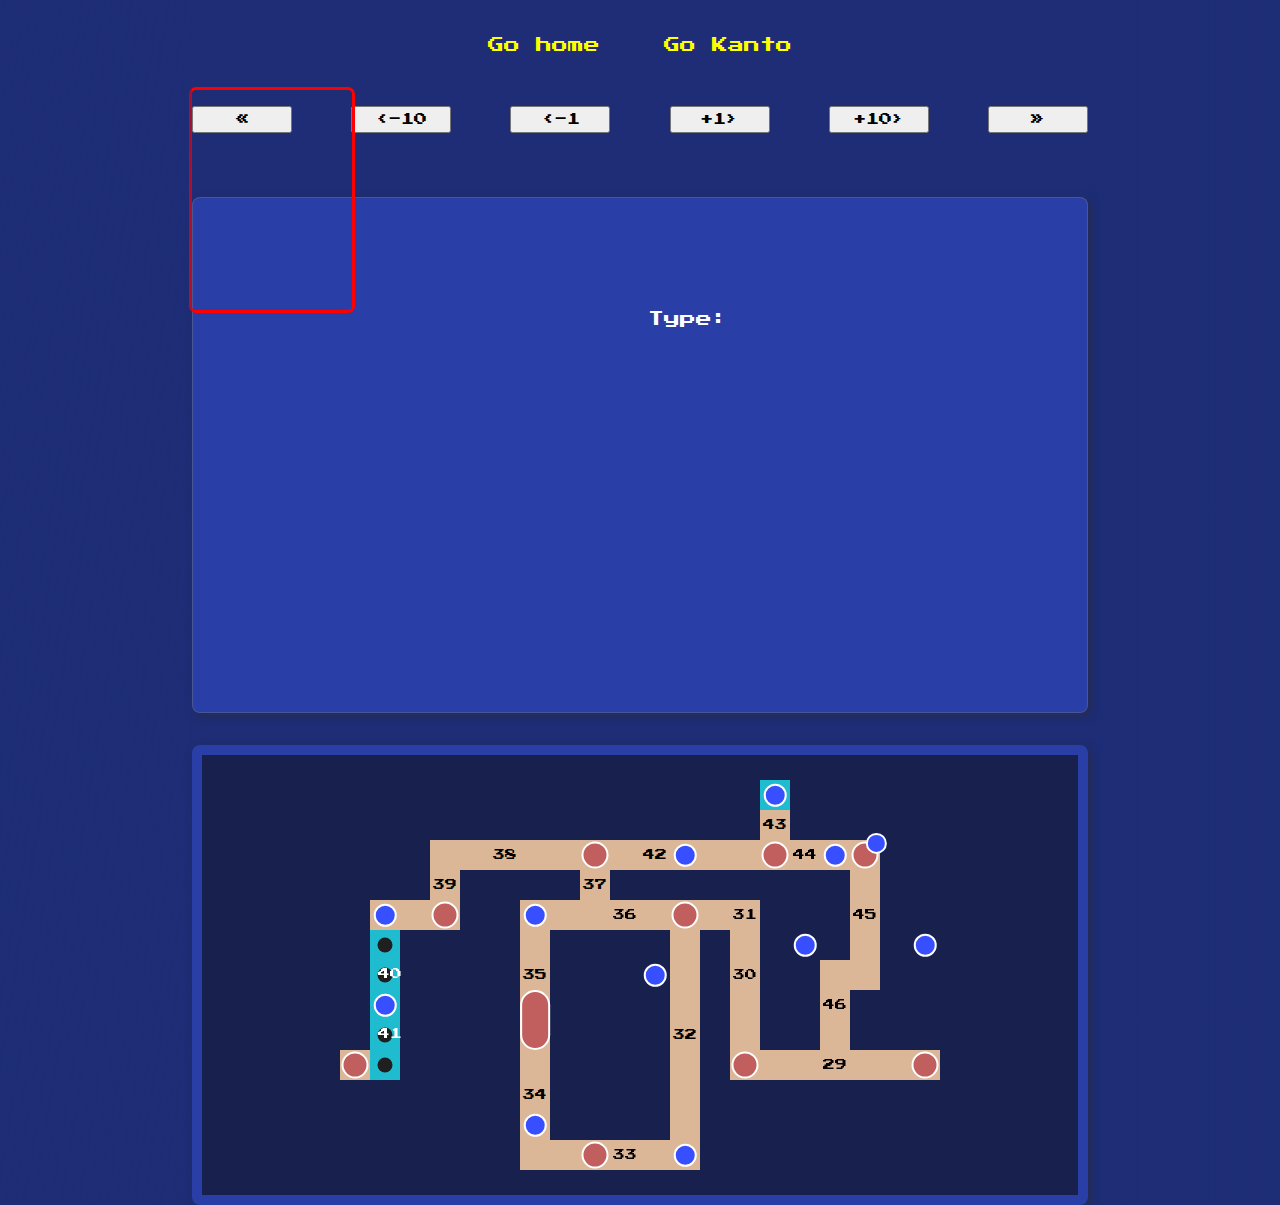
<file: info-johto/index.html>
<!DOCTYPE html>
<html lang="en">
  <head>
    <meta charset="UTF-8" />
    <meta name="viewport" content="width=device-width, initial-scale=1.0" />
    <title>Johto</title>
    <link rel="preconnect" href="https://fonts.googleapis.com" />
    <link rel="preconnect" href="https://fonts.gstatic.com" crossorigin />
    <link href="https://fonts.googleapis.com/css2?family=Press+Start+2P&display=swap" rel="stylesheet" />
    <link rel="stylesheet" href="./johto.css" />
  </head>
  <body>
    <header>
      <a href="../index.html" class="goHome">Go home</a>
      <a href="../info-kanto/index.html">Go Kanto</a>
    </header>
    <main>
      <div class="overlay1"></div>
      <div class="overlay2"></div>

      <section id="mainbox">
        <span class="target"></span>
        <div id="pokemon-carousel"></div>
      </section>

      <div class="buttons">
        <button class="goToStart">&#xab;</button>
        <button class="goMinus10">&#x2039;-10</button>
        <button class="previous">&#x2039;-1</button>

        <button class="next">+1&#x203A;</button>
        <button class="goPlus10">+10&#x203A;</button>
        <button class="goToEnd">&#xbb;</button>
      </div>

      <div id="pokemonDetails">
        <span id="pokeId"></span>
        <div id="pokeImg"></div>
        <div id="pokeInfo">
          <div id="pokeContent"></div>
          <section id="type-tainer">
            <p>Type:</p>
            <div class="type"></div>
          </section>
          <section id="abilities"></section>
         
        </div>
        </div>
      </div>
     

      <!-- <section id="locations"></section> -->

      <section id="map">
        
        <!-- /* A */ -->
        <div>
          <div class="a-1"><span id="A-1"></span></div>
          <div class="a-2"><span id="A-2"></span></div>
          <div class="a-3"><span id="A-3"></span></div>
          <div class="a-4"><span id="A-4"></span></div>
          <div class="a-5"><span id="A-5"></span></div>
          <div class="a-6"><span id="A-6"></span></div>
          <div class="a-7"><span id="A-7"></span></div>
          <div class="a-8"><span id="A-8"></span></div>
          <div class="a-9"><span id="A-9"></span></div>
          <div class="a-10"><span id="A-10"></span></div>
          <div class="a-11"><span id="A-11"></span></div>
          <div class="a-12"><span id="A-12"></span></div>
          <div class="a-13"><span id="A-13"></span></div>
          <div class="a-14"><span id="A-14"></span></div>
          <div class="a-15 lake-of-rage-area"><span id="A-15"></span></div>
          <div class="a-16"><span id="A-16"></span></div>
          <div class="a-17"><span id="A-17"></span></div>
          <div class="a-18"><span id="A-18"></span></div>
          <div class="a-19"><span id="A-19"></span></div>
          <div class="a-20"><span id="A-20"></span></div>
        </div>
          <!-- /* B */ -->
        <div>
          <div class="b-1"><span id="B-1"></span></div>
          <div class="b-2"><span id="B-2"></span></div>
          <div class="b-3"><span id="B-3"></span></div>
          <div class="b-4"><span id="B-4"></span></div>
          <div class="b-5"><span id="B-5"></span></div>
          <div class="b-6"><span id="B-6"></span></div>
          <div class="b-7"><span id="B-7"></span></div>
          <div class="b-8"><span id="B-8"></span></div>
          <div class="b-9"><span id="B-9"></span></div>
          <div class="b-10"><span id="B-10"></span></div>
          <div class="b-11"><span id="B-11"></span></div>
          <div class="b-12"><span id="B-12"></span></div>
          <div class="b-13"><span id="B-13"></span></div>
          <div class="b-14"><span id="B-14"></span></div>
          <div class="b-15 johto-route-43-area"><span id="B-15"></span></div>
          <div class="b-16"><span id="B-16"></span></div>
          <div class="b-17"><span id="B-17"></span></div>
          <div class="b-18"><span id="B-18"></span></div>
          <div class="b-19"><span id="B-19"></span></div>
          <div class="b-20"><span id="B-20"></span></div>
        </div>
        <!-- /* C */ -->
        <div>
          <div class="c-1"><span id="C-1"></span></div>
          <div class="c-2"><span id="C-2"></span></div>
          <div class="c-3"><span id="C-3"></span></div>
          <div class="c-4"><span id="C-4"></span></div>
          <div class="c-5"><span id="C-5"></span></div>
          <div class="c-6 johto-route-38-area"><span id="C-6"></span></div>
          <div class="c-7"><span id="C-7"></span></div>
          <div class="c-8"><span id="C-8"></span></div>
          <div class="c-9 ecruteak-city-area bell-tower"><span id="C-9"></span></div>
          <div class="c-10"><span id="C-10"></span></div>
          <div class="c-11 johto-route-42-area"><span id="C-11"></span></div>
          <div class="c-12 mt-mortar"><span id="C-12"></span></div>
          <div class="c-13"><span id="C-13"></span></div>
          <div class="c-14"><span id="C-14"></span></div>
          <div class="c-15 mahogany-town-area"><span id="C-15"></span></div>
          <div class="c-16 johto-route-44-area"><span id="C-16"></span></div>
          <div class="c-17 ice-path"><span id="C-17"></span></div>
          <div class="c-18 blackthorn-city-area dragons-den"><span id="C-18"></span></div>
          <div class="c-19"><span id="C-19"></span></div>
          <div class="c-20"><span id="C-20"></span></div>
        </div>
        <!-- /* D */ -->
        <div>
          <div class="d-1"><span id="D-1"></span></div>
          <div class="d-2"><span id="D-2"></span></div>
          <div class="d-3"><span id="D-3"></span></div>
          <div class="d-4 johto-route-39-area"><span id="D-4"></span></div>
          <div class="d-5"><span id="D-5"></span></div>
          <div class="d-6"><span id="D-6"></span></div>
          <div class="d-7"><span id="D-7"></span></div>
          <div class="d-8"><span id="D-8"></span></div>
          <div class="d-9 johto-route-37-area"><span id="D-9"></span></div>
          <div class="d-10"><span id="D-10"></span></div>
          <div class="d-11"><span id="D-11"></span></div>
          <div class="d-12"><span id="D-12"></span></div>
          <div class="d-13"><span id="D-13"></span></div>
          <div class="d-14"><span id="D-14"></span></div>
          <div class="d-15"><span id="D-15"></span></div>
          <div class="d-16"><span id="D-16"></span></div>
          <div class="d-17"><span id="D-17"></span></div>
          <div class="d-18"><span id="D-18"></span></div>
          <div class="d-19"><span id="D-19"></span></div>
          <div class="d-20"><span id="D-20"></span></div>
        </div>
        <!-- /* E */ -->
        <div>
          <div class="e-1"><span id="E-1"></span></div>
          <div class="e-2 battle-frontier"><span id="E-2"></span></div>
          <div class="e-3"><span id="E-3"></span></div>
          <div class="e-4 olivine-city-area"><span id="E-4"></span></div>
          <div class="e-5"><span id="E-5"></span></div>
          <div class="e-6"><span id="E-6"></span></div>
          <div class="e-7 national-park-area"><span id="E-7"></span></div>
          <div class="e-8"><span id="E-8"></span></div>
          <div class="e-9"><span id="E-9"></span></div>
          <div class="e-10 johto-route-36-area"><span id="E-10"></span></div>
          <div class="e-11"><span id="E-11"></span></div>
          <div class="e-12 violet-city-area"><span id="E-12"></span></div>
          <div class="e-13"><span id="E-13"></span></div>
          <div class="e-14 johto-route-31-area"><span id="E-14"></span></div>
          <div class="e-15"><span id="E-15"></span></div>
          <div class="e-16"><span id="E-16"></span></div>
          <div class="e-17"><span id="E-17"></span></div>
          <div class="e-18 johto-route-45-area"><span id="E-18"></span></div>
          <div class="e-19"><span id="E-19"></span></div>
          <div class="e-20"><span id="E-20"></span></div>
        </div>
        <!-- /* F */ -->
        <div>
          <div class="f-1"><span id="F-1"></span></div>
          <div class="f-2"><span id="F-2"></span></div>
          <div class="f-3"><span id="F-3"></span></div>
          <div class="f-4"><span id="F-4"></span></div>
          <div class="f-5"><span id="F-5"></span></div>
          <div class="f-6"><span id="F-6"></span></div>
          <div class="f-7"><span id="F-7"></span></div>
          <div class="f-8"><span id="F-8"></span></div>
          <div class="f-9"><span id="F-9"></span></div>
          <div class="f-10"><span id="F-10"></span></div>
          <div class="f-11"><span id="F-11"></span></div>
          <div class="f-12"><span id="F-12"></span></div>
          <div class="f-13"><span id="F-13"></span></div>
          <div class="f-14"><span id="F-14"></span></div>
          <div class="f-15"><span id="F-15"></span></div>
          <div class="f-16 dark-cave"><span id="F-16"></span></div>
          <div class="f-17"><span id="F-17"></span></div>
          <div class="f-18"><span id="F-18"></span></div>
          <div class="f-19"><span id="F-19"></span></div>
          <div class="f-20 mt-silver"><span id="F-20"></span></div>
        </div>
        <!-- /* G */ -->
        <div>
          <div class="g-1"><span id="G-1"></span></div>
          <div class="g-2 johto-sea-route-40-area"><span id="G-2"></span></div>
          <div class="g-3"><span id="G-3"></span></div>
          <div class="g-4"><span id="G-4"></span></div>
          <div class="g-5"><span id="G-5"></span></div>
          <div class="g-6"><span id="G-6"></span></div>
          <div class="g-7 johto-route-35-area"><span id="G-7"></span></div>
          <div class="g-8"><span id="G-8"></span></div>
          <div class="g-9"><span id="G-9"></span></div>
          <div class="g-10"><span id="G-10"></span></div>
          <div class="g-11 ruins-of-alph-outside ruins-of-alph-interior ruins-of-alph"><span id="G-11"></span></div>
          <div class="g-12"><span id="G-12"></span></div>
          <div class="g-13"><span id="G-13"></span></div>
          <div class="g-14 johto-route-30-area"><span id="G-14"></span></div>
          <div class="g-15"><span id="G-15"></span></div>
          <div class="g-16"><span id="G-16"></span></div>
          <div class="g-17"><span id="G-17"></span></div>
          <div class="g-18"><span id="G-18"></span></div>
          <div class="g-19"><span id="G-19"></span></div>
          <div class="g-20"><span id="G-20"></span></div>
        </div>
        <!-- /* H */ -->
        <div>
          <div class="h-1"><span id="H-1"></span></div>
          <div class="h-2 whirl-islands"><span id="H-2"></span></div>
          <div class="h-3"><span id="H-3"></span></div>
          <div class="h-4"><span id="H-4"></span></div>
          <div class="h-5"><span id="H-5"></span></div>
          <div class="h-6"><span id="H-6"></span></div>
          <div class="h-7" ><span id="H-7"></span></div>
          <div class="h-8"><span id="H-8"></span></div>
          <div class="h-9"><span id="H-9"></span></div>
          <div class="h-10"><span id="H-10"></span></div>
          <div class="h-11"><span id="H-11"></span></div>
          <div class="h-12"><span id="H-12"></span></div>
          <div class="h-13"><span id="H-13"></span></div>
          <div class="h-14"><span id="H-14"></span></div>
          <div class="h-15"><span id="H-15"></span></div>
          <div class="h-16"><span id="H-16"></span></div>
          <div class="h-17 johto-route-46-area "><span id="H-17"></span></div>
          <div class="h-18"><span id="H-18"></span></div>
          <div class="h-19"><span id="H-19"></span></div>
          <div class="h-20"><span id="H-20"></span></div>
        </div>
        <!-- /* I */ -->
        <div>
          <div class="i-1"><span id="I-1"></span></div>
          <div class="i-2 johto-sea-route-41-area"><span id="I-2"></span></div>
          <div class="i-3"><span id="I-3"></span></div>
          <div class="i-4"><span id="I-4"></span></div>
          <div class="i-5"><span id="I-5"></span></div>
          <div class="i-6"><span id="I-6"></span></div>
          <div class="i-7   goldenroad-city-area"><span id="I-7"></span></div>
          <div class="i-8"><span id="I-8"></span></div>
          <div class="i-9"><span id="I-9"></span></div>
          <div class="i-10"><span id="I-10"></span></div>
          <div class="i-11"><span id="I-11"></span></div>
          <div class="i-12 johto-route-32-area"><span id="I-12"></span></div>
          <div class="i-13"><span id="I-13"></span></div>
          <div class="i-14"><span id="I-14"></span></div>
          <div class="i-15"><span id="I-15"></span></div>
          <div class="i-16"><span id="I-16"></span></div>
          <div class="i-17"><span id="I-17"></span></div>
          <div class="i-18"><span id="I-18"></span></div>
          <div class="i-19"><span id="I-19"></span></div>
          <div class="i-20"><span id="I-20"></span></div>
        </div>
        <!-- /* J */ -->
        <div>
          <div class="j-1 cianwood-city"><span id="J-1"></span></div>
          <div class="j-2"><span id="J-2"></span></div>
          <div class="j-3"><span id="J-3"></span></div>
          <div class="j-4"><span id="J-4"></span></div>
          <div class="j-5"><span id="J-5"></span></div>
          <div class="j-6"><span id="J-6"></span></div>
          <div class="j-7"><span id="J-7"></span></div>
          <div class="j-8"><span id="J-8"></span></div>
          <div class="j-9"><span id="J-9"></span></div>
          <div class="j-10"><span id="J-10"></span></div>
          <div class="j-11"><span id="J-11"></span></div>
          <div class="j-12"><span id="J-12"></span></div>
          <div class="j-13"><span id="J-13"></span></div>
          <div class="j-14 cherrygrove-city-area"><span id="J-14"></span></div>
          <div class="j-15"><span id="J-15"></span></div>
          <div class="j-16"><span id="J-16"></span></div>
          <div class="j-17 johto-route-29-area"><span id="J-17"></span></div>
          <div class="j-18"><span id="J-18"></span></div>
          <div class="j-19"><span id="J-19"></span></div>
          <div class="j-20 new-bark-town-area"><span id="J-20"></span></div>
        </div>
        <!-- /* K */ -->
        <div>
          <div class="k-1"><span id="K-1"></span></div>
          <div class="k-2"><span id="K-2"></span></div>
          <div class="k-3"><span id="K-3"></span></div>
          <div class="k-4"><span id="K-4"></span></div>
          <div class="k-5"><span id="K-5"></span></div>
          <div class="k-6"><span id="K-6"></span></div>
          <div class="k-7 johto-route-34-area"><span id="K-7"></span></div>
          <div class="k-8"><span id="K-8"></span></div>
          <div class="k-9"><span id="K-9"></span></div>
          <div class="k-10"><span id="K-10"></span></div>
          <div class="k-11"><span id="K-11"></span></div>
          <div class="k-12"><span id="K-12"></span></div>
          <div class="k-13"><span id="K-13"></span></div>
          <div class="k-14"><span id="K-14"></span></div>
          <div class="k-15"><span id="K-15"></span></div>
          <div class="k-16"><span id="K-16"></span></div>
          <div class="k-17"><span id="K-17"></span></div>
          <div class="k-18"><span id="K-18"></span></div>
          <div class="k-19"><span id="K-19"></span></div>
          <div class="k-20"><span id="K-20"></span></div>
        </div>
        <!-- /* L */ -->
        <div>
          <div class="l-1"><span id="L-1"></span></div>
          <div class="l-2"><span id="L-2"></span></div>
          <div class="l-3"><span id="L-3"></span></div>
          <div class="l-4"><span id="L-4"></span></div>
          <div class="l-5"><span id="L-5"></span></div>
          <div class="l-6"><span id="L-6"></span></div>
          <div class="l-7 ilex-forest-area"><span id="L-7"></span></div>
          <div class="l-8"><span id="L-8"></span></div>
          <div class="l-9"><span id="L-9"></span></div>
          <div class="l-10"><span id="L-10"></span></div>
          <div class="l-11"><span id="L-11"></span></div>
          <div class="l-12"><span id="L-12"></span></div>
          <div class="l-13"><span id="L-13"></span></div>
          <div class="l-14"><span id="L-14"></span></div>
          <div class="l-15"><span id="L-15"></span></div>
          <div class="l-16"><span id="L-16"></span></div>
          <div class="l-17"><span id="L-17"></span></div>
          <div class="l-18"><span id="L-18"></span></div>
          <div class="l-19"><span id="L-19"></span></div>
          <div class="l-20"><span id="L-20"></span></div>
        </div>
        <!-- /* M */ -->
        <div>
          <div class="m-1"><span id="M-1"></span></div>
          <div class="m-2"><span id="M-2"></span></div>
          <div class="m-3"><span id="M-3"></span></div>
          <div class="m-4"><span id="M-4"></span></div>
          <div class="m-5"><span id="M-5"></span></div>
          <div class="m-6"><span id="M-6"></span></div>
          <div class="m-7"><span id="M-7"></span></div>
          <div class="m-8"><span id="M-8"></span></div>
          <div class="m-9 azalea-town-area"><span id="M-9"></span></div>
          <div class="m-10 johto-route-33-area"><span id="M-10"></span></div>
          <div class="m-11"><span id="M-11"></span></div>
          <div class="m-12 union-cave"><span id="M-12"></span></div>
          <div class="m-13"><span id="M-13"></span></div>
          <div class="m-14"><span id="M-14"></span></div>
          <div class="m-15"><span id="M-15"></span></div>
          <div class="m-16"><span id="M-16"></span></div>
          <div class="m-17"><span id="M-17"></span></div>
          <div class="m-18"><span id="M-18"></span></div>
          <div class="m-19"><span id="M-19"></span></div>
          <div class="m-20"><span id="M-20"></span></div>
        </div>

      </section>
    </main>
    <footer></footer>
    <script src="./johto-single.js" type="module"></script>
  </body>
  </html>
</file>
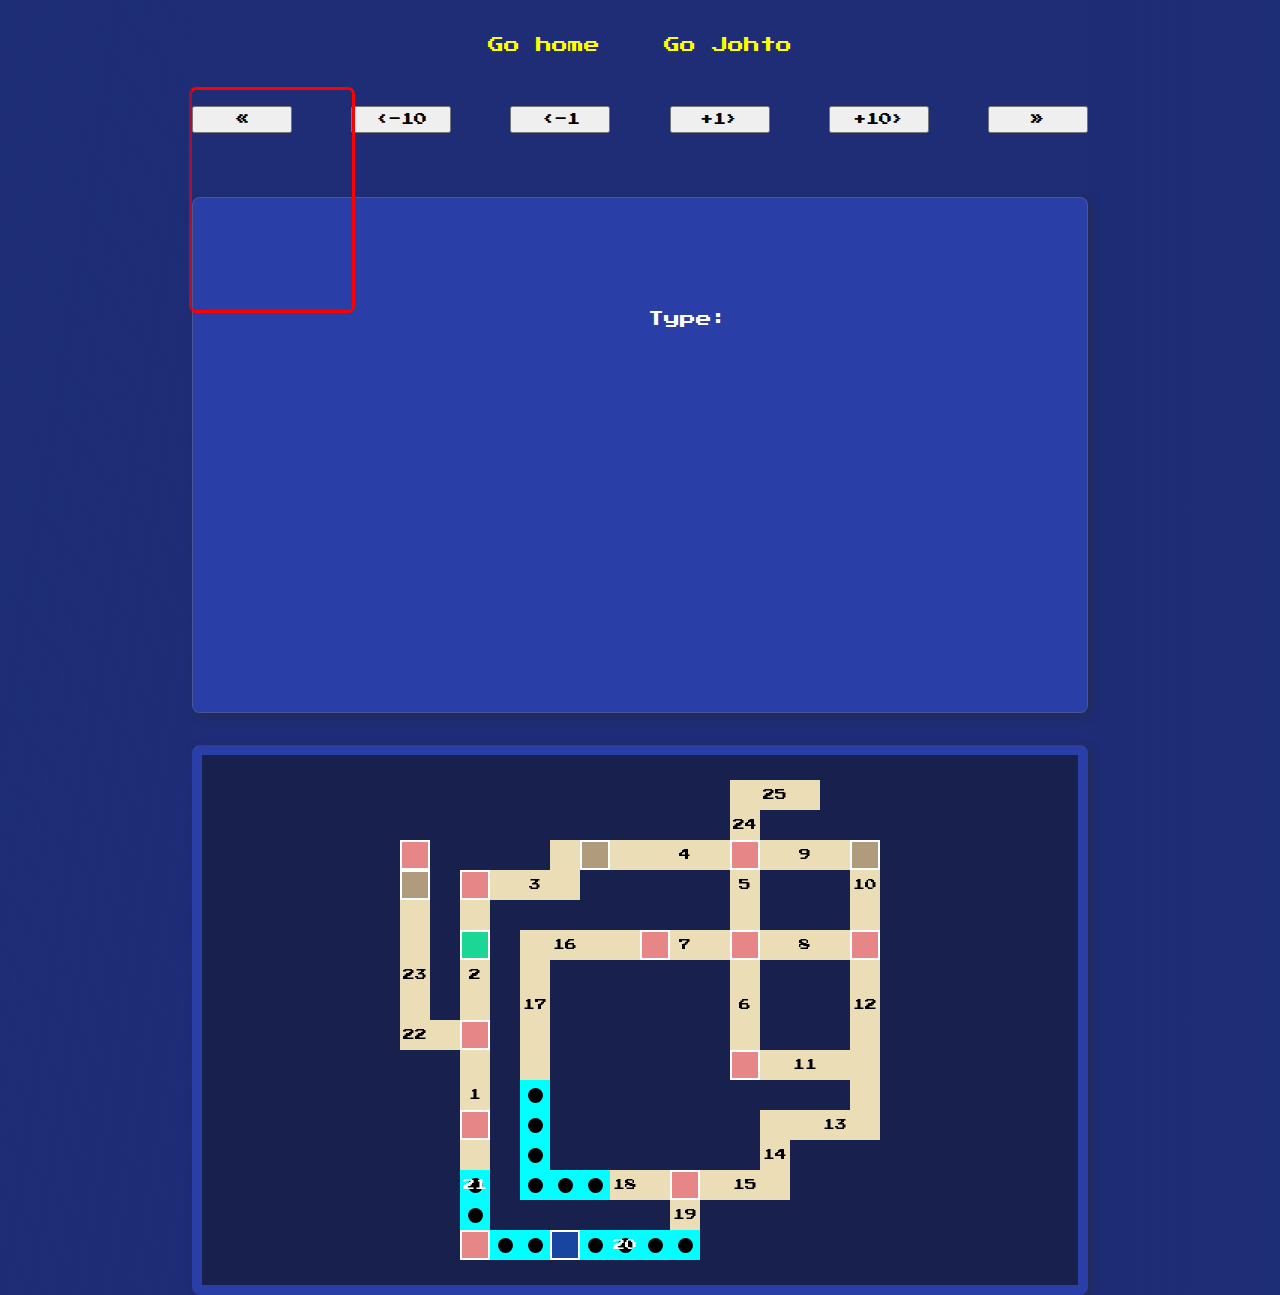
<file: info-kanto/index.html>
<!DOCTYPE html>
<html lang="en">
  <head>
    <meta charset="UTF-8" />
    <meta name="viewport" content="width=device-width, initial-scale=1.0" />
    <title>Kanto</title>
    <link rel="preconnect" href="https://fonts.googleapis.com" />
    <link rel="preconnect" href="https://fonts.gstatic.com" crossorigin />
    <link href="https://fonts.googleapis.com/css2?family=Press+Start+2P&display=swap" rel="stylesheet" />
    <link rel="stylesheet" href="./kanto.css" />
  </head>
  <body>
    <header>
      <a href="../index.html" class="goHome">Go home</a>
      <a href="../info-johto/index.html">Go Johto</a>
    </header>
    <main>
      <div class="overlay1"></div>
      <div class="overlay2"></div>

      <section id="mainbox">
        <span class="target"></span>
        <div id="pokemon-carousel"></div>
      </section>

      <div class="buttons">
        <button class="goToStart">&#xab;</button>
        <button class="goMinus10">&#x2039;-10</button>
        <button class="previous">&#x2039;-1</button>

        <button class="next">+1&#x203A;</button>
        <button class="goPlus10">+10&#x203A;</button>
        <button class="goToEnd">&#xbb;</button>
      </div>

      <div id="pokemonDetails">
        <span id="pokeId"></span>
        <div id="pokeImg"></div>
        <div id="pokeInfo">
          <div id="pokeContent"></div>
          <section id="type-tainer">
            <p>Type:</p>
            <div class="type"></div>
          </section>
          <section id="abilities"></section>
         
        </div>
        </div>
      </div>

     

      <section id="locations">     

        <div>
          <!-- A -->
          <div class="a-1"></div>
          <div class="a-2"></div>
          <div class="a-3"></div>
          <div class="a-4"></div>
          <div class="a-5"></div>
          <div class="a-6"></div>
          <div class="a-7"></div>
          <div class="a-8"></div>
          <div class="a-9"></div>
          <div class="a-10"></div>
          <div class="a-11"></div>
          <div class="a-12"></div>
          <div class="a-13 kanto-route-25-area">25</div>
          <div class="a-14"></div>
          <div class="a-15"></div>
          <div class="a-16"></div>
        </div>

        <div>
          <!-- B -->
          <div class="b-1"></div>
          <div class="b-2"></div>
          <div class="b-3"></div>
          <div class="b-4"></div>
          <div class="b-5"></div>
          <div class="b-6"></div>
          <div class="b-7"></div>
          <div class="b-8"></div>
          <div class="b-9"></div>
          <div class="b-10"></div>
          <div class="b-11"></div>
          <div class="b-12 kanto-route-24-area cerulean-cave">24</div>
          <div class="b-13"></div>
          <div class="b-14"></div>
          <div class="b-15"></div>
          <div class="b-16"></div>
        </div>

        <div>
          <!-- C -->
          <div class="c-1 Indigo-plateau"></div>
          <div class="c-2"></div>
          <div class="c-3"></div>
          <div class="c-4"></div>
          <div class="c-5"></div>
          <div class="c-6"></div>
          <div class="c-7 mt-moon"></div>
          <div class="c-8"></div>
          <div class="c-9"></div>
          <div class="c-10 kanto-route-4-area kanto-route-4-pokemon-center">4</div>
          <div class="c-11"></div>
          <div class="c-12 cerulean-city-area"></div>
          <div class="c-13"></div>
          <div class="c-14 kanto-route-9-area">9</div>
          <div class="c-15"></div>
          <div class="c-16 rock-tunnel"></div>
        </div>

        <div>
          <!-- D -->
          <div class="d-1 victory-road"></div>
          <div class="d-2"></div>
          <div class="d-3 pewter-city-area"></div>
          <div class="d-4"></div>
          <div class="d-5 kanto-route-3-area kanto-route-3-pokemon-center">3</div>
          <div class="d-6"></div>
          <div class="d-7"></div>
          <div class="d-8"></div>
          <div class="d-9"></div>
          <div class="d-10"></div>
          <div class="d-11"></div>
          <div class="d-12 kanto-route-5-area">5</div>
          <div class="d-13"></div>
          <div class="d-14"></div>
          <div class="d-15"></div>
          <div class="d-16 kanto-route-10-area power-plant-area">10</div>
        </div>

        <div>
          <!-- E -->
          <div class="e-1"></div>
          <div class="e-2"></div>
          <div class="e-3"></div>
          <div class="e-4"></div>
          <div class="e-5"></div>
          <div class="e-6"></div>
          <div class="e-7"></div>
          <div class="e-8"></div>
          <div class="e-9"></div>
          <div class="e-10"></div>
          <div class="e-11"></div>
          <div class="e-12"></div>
          <div class="e-13"></div>
          <div class="e-14"></div>
          <div class="e-15"></div>
          <div class="e-16"></div>
        </div>

        <div>
          <!-- F -->
          <div class="f-1"></div>
          <div class="f-2"></div>
          <div class="f-3 viridian-forest-area"></div>
          <div class="f-4"></div>
          <div class="f-5"></div>
          <div class="f-6 kanto-route-16-area">16</div>
          <div class="f-7"></div>
          <div class="f-8"></div>
          <div class="f-9 celadon-city-area celadon-city-celadon-mansion"></div>
          <div class="f-10 kanto-route-7-area">7</div>
          <div class="f-11"></div>
          <div class="f-12 saffron-city-fighting-dojo saffron-city-silph-co-7f saffron-city-area"></div>
          <div class="f-13"></div>
          <div class="f-14 kanto-route-8-area">8</div>
          <div class="f-15"></div>
          <div class="f-16 pokemon-tower lavender-town-area"></div>
        </div>

        <div>
          <!-- G -->
          <div class="g-1 kanto-route-23-area">23</div>
          <div class="g-2"></div>
          <div class="g-3 kanto-route-2-area kanto-route-2-south-towards-viridian-city digletts-cave-area">2</div>
          <div class="g-4"></div>
          <div class="g-5"></div>
          <div class="g-6"></div>
          <div class="g-7"></div>
          <div class="g-8"></div>
          <div class="g-9"></div>
          <div class="g-10"></div>
          <div class="g-11"></div>
          <div class="g-12"></div>
          <div class="g-13"></div>
          <div class="g-14"></div>
          <div class="g-15"></div>
          <div class="g-16"></div>
        </div>

        <div>
          <!-- H -->
          <div class="h-1"></div>
          <div class="h-2"></div>
          <div class="h-3"></div>
          <div class="h-4"></div>
          <div class="h-5 kanto-route-17-area">17</div>
          <div class="h-6"></div>
          <div class="h-7"></div>
          <div class="h-8"></div>
          <div class="h-9"></div>
          <div class="h-10"></div>
          <div class="h-11"></div>
          <div class="h-12 kanto-route-6-area">6</div>
          <div class="h-13"></div>
          <div class="h-14"></div>
          <div class="h-15"></div>
          <div class="h-16 kanto-route-12-area">12</div>
        </div>

        <div>
          <!-- I -->
          <div class="i-1 kanto-route-22-area">22</div>
          <div class="i-2"></div>
          <div class="i-3 viridian-city-area"></div>
          <div class="i-4"></div>
          <div class="i-5"></div>
          <div class="i-6"></div>
          <div class="i-7"></div>
          <div class="i-8"></div>
          <div class="i-9"></div>
          <div class="i-10"></div>
          <div class="i-11"></div>
          <div class="i-12"></div>
          <div class="i-13"></div>
          <div class="i-14"></div>
          <div class="i-15"></div>
          <div class="i-16"></div>
        </div>

        <div>
          <!-- J -->
          <div class="j-1"></div>
          <div class="j-2"></div>
          <div class="j-3"></div>
          <div class="j-4"></div>
          <div class="j-5"></div>
          <div class="j-6"></div>
          <div class="j-7"></div>
          <div class="j-8"></div>
          <div class="j-9"></div>
          <div class="j-10"></div>
          <div class="j-11"></div>
          <div class="j-12 vermilion-city-area vermilion-city-ss-anne-dock"></div>
          <div class="j-13"></div>
          <div class="j-14 kanto-route-11-area digletts-cave-area">11</div>
          <div class="j-15"></div>
          <div class="j-16"></div>
        </div>

        <div>
          <!-- K -->
          <div class="k-1"></div>
          <div class="k-2"></div>
          <div class="k-3 kanto-route-1-area">1</div>
          <div class="k-4"></div>
          <div class="k-5"></div>
          <div class="k-6"></div>
          <div class="k-7"></div>
          <div class="k-8"></div>
          <div class="k-9"></div>
          <div class="k-10"></div>
          <div class="k-11"></div>
          <div class="k-12"></div>
          <div class="k-13"></div>
          <div class="k-14"></div>
          <div class="k-15"></div>
          <div class="k-16"></div>
        </div>

        <div>
          <!-- L -->
          <div class="l-1"></div>
          <div class="l-2"></div>
          <div class="l-3 pallet-town pallet-town-area"></div>
          <div class="l-4"></div>
          <div class="l-5"></div>
          <div class="l-6"></div>
          <div class="l-7"></div>
          <div class="l-8"></div>
          <div class="l-9"></div>
          <div class="l-10"></div>
          <div class="l-11"></div>
          <div class="l-12"></div>
          <div class="l-13"></div>
          <div class="l-14"></div>
          <div class="l-15 kanto-route-13-area">13</div>
          <div class="l-16"></div>
        </div>

        <div>
          <!-- M -->
          <div class="m-1"></div>
          <div class="m-2"></div>
          <div class="m-3"></div>
          <div class="m-4"></div>
          <div class="m-5"></div>
          <div class="m-6"></div>
          <div class="m-7"></div>
          <div class="m-8"></div>
          <div class="m-9"></div>
          <div class="m-10"></div>
          <div class="m-11"></div>
          <div class="m-12"></div>
          <div class="m-13 kanto-route-14-area">14</div>
          <div class="m-14"></div>
          <div class="m-15"></div>
          <div class="m-16"></div>
        </div>

        <div>
          <!-- N -->
          <div class="n-1"></div>
          <div class="n-2"></div>
          <div class="n-3 kanto-route-21-area kanto-sea-route-21-area">21</div>
          <div class="n-4"></div>
          <div class="n-5"></div>
          <div class="n-6"></div>
          <div class="n-7"></div>
          <div class="n-8 kanto-route-18-area">18</div>
          <div class="n-9"></div>
          <div class="n-10 safari-zone fuchsia-city-area"></div>
          <div class="n-11"></div>
          <div class="n-12 kanto-route-15-area">15</div>
          <div class="n-13"></div>
          <div class="n-14"></div>
          <div class="n-15"></div>
          <div class="n-16"></div>
        </div>

        <div>
          <!-- O -->
          <div class="o-1"></div>
          <div class="o-2"></div>
          <div class="o-3"></div>
          <div class="o-4"></div>
          <div class="o-5"></div>
          <div class="o-6"></div>
          <div class="o-7"></div>
          <div class="o-8"></div>
          <div class="o-9"></div>
          <div class="o-10 kanto-route-19-area kanto-sea-route-19-area">19</div>
          <div class="o-11"></div>
          <div class="o-12"></div>
          <div class="o-13"></div>
          <div class="o-14"></div>
          <div class="o-15"></div>
          <div class="o-16"></div>
        </div>

        <div>
          <!-- P -->
          <div class="p-1"></div>
          <div class="p-2"></div>
          <div class="p-3 pokemon-mansion cinnabar-island-area cinnabar-island-cinnabar-lab"></div>
          <div class="p-4"></div>
          <div class="p-5"></div>
          <div class="p-6 seafoam-islands"></div>
          <div class="p-7"></div>
          <div class="p-8 kanto-route-20-area kanto-sea-route-20-area">20</div>
          <div class="p-9"></div>
          <div class="p-10"></div>
          <div class="p-11"></div>
          <div class="p-12"></div>
          <div class="p-13"></div>
          <div class="p-14"></div>
          <div class="p-15"></div>
          <div class="p-16"></div>
        </div>
      </section>
    </main>
    <footer></footer>
    <script src="./kanto-single.js" type="module"></script>
  </body>
</html>
</file>
<file: info-johto/johto.css>
@import url(./additional-css/johtoMap.css);
@import url(../shared-css/abilities.css);
@import url(../shared-css/type.css);
@import url(../shared-css/audio.css);
@import url(../shared-css/similar.css);
</file>
<file: info-kanto/kanto.css>
@import url(./additional-css/kantoMap.css);
@import url(../shared-css/abilities.css);
@import url(../shared-css/type.css);
@import url(../shared-css/audio.css);
@import url(../shared-css/similar.css);
</file>
